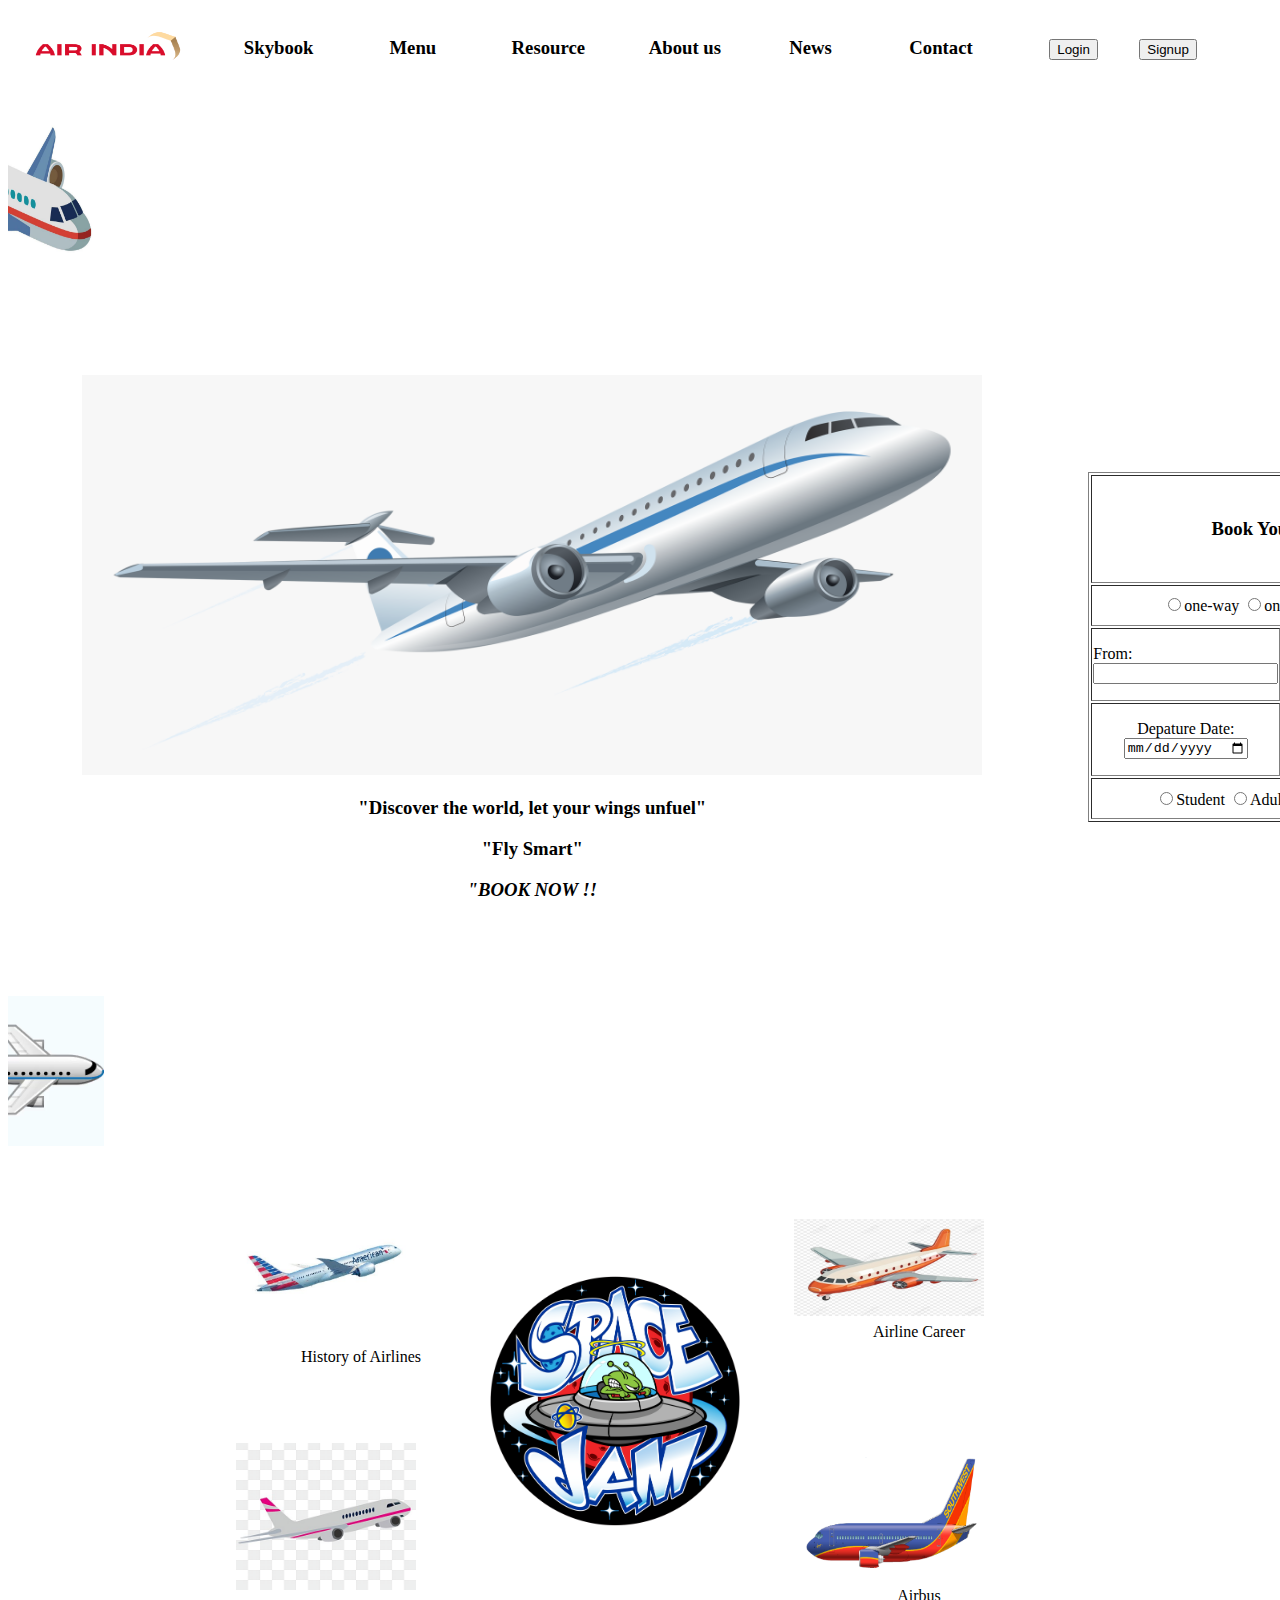
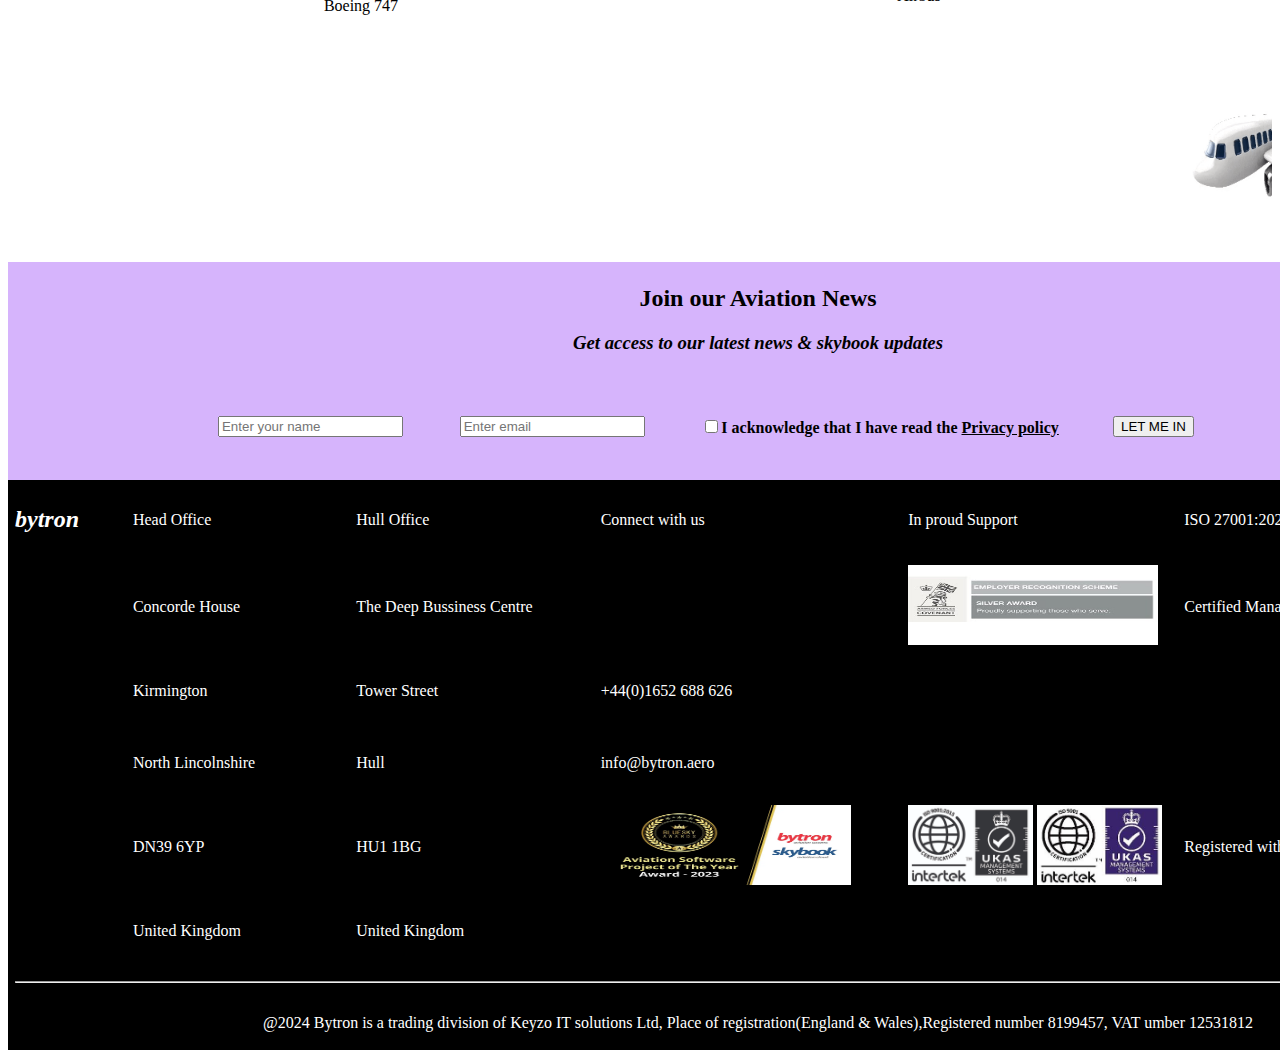
<file: Aeroplane.html>
<!DOCTYPE html>
<html lang="en">

<head>
    <meta charset="UTF-8">
    <meta name="viewport" content="width=device-width, initial-scale=1.0">
    <title>Aeroplane</title>
</head>

<body>
    <table>
        <tr>
            <td width="300px" align="center">
                <img src="./photos/Air-India-Logo.png" alt="" height="70px" width="150px">
            </td>
            <td width="300px" align="center"><h3>Skybook</h3></td>
            <td width="300px" align="center"><h3>Menu</h3></td>
            <td width="300px" align="center"><h3>Resource</h3></td>
            <td width="300px" align="center"><h3>About us</h3></td>
            <td width="300px" align="center"><h3>News</h3></td>
            <td width="300px" align="center"><h3>Contact</h3></td>
            <td width="300px" align="center"><h3><button>Login</button></h3></td>
            <td width="300px"><h3><button>Signup</button></h3></td>
        </tr>
    </table>

    <table height="700px" width="1500px">
        <tr>
            <marquee scrollamount="10" behavior="rotation" direction="right"><img src="./photos/aeroplane.jpg" alt="aeroplane" height="200px" width="200px"></marquee>
        </tr>

        <tr>
            <td align="center"> <img src="./photos/aeroplane-big.png" alt="" height="400px" width="900px">
                <h3> "Discover the world, let your wings unfuel"</h3> 
                <h3>"Fly Smart"</h3>
                <h3><i>"BOOK NOW !!</i></h3></td>

            <td align="center">
                <form action="">
                    <table border="1px" height="350px">
                        <tr> 
                            <td colspan="2" align="center">
                                <h3>Book Your Ticket</h3>
                            </td>
                        </tr>

                        <tr>
                            <td colspan="2" align="center"><input type="radio" name="ra" id="">one-way
                                <input type="radio" name="ra" id="">one-way
                                <input type="radio" name="ra" id="">one-way
                            </td>
                        </tr>

                        <tr>
                            <td><label for="from">From:</label><br>
                            <input type="text" name="from" id=""></td>

                            <td><label for="to">To:</label><br>
                                <input type="text" name="to" id=""></td>
                        </tr>

                        <tr>
                            <td align="center"><label for="dept">Depature Date:</label><br>
                            <input type="date"></td>

                            <td align="center"><label for="dept">Return Date:</label><br>
                                <input type="date"></td>
                        </tr>

                        <tr>
                            
                            <td colspan="2" align="center"><input type="radio" name="rad">Student
                                <input type="radio" name="rad">Adult
                                <input type="radio" name="rad">Senior_Citizen
                            </td>
                        </tr>
                    </table>

                </form>
            </td>
        </tr>        
    </table>

    <tr>
        <marquee scrollamount="10" behavior="rotation" direction="right"><video src="./photos/aero-move.mp4" alt="aeroplane" height="150px" width="150px"></marquee>
    </tr>

    <center>
        <table height="500px">
            <tr>
                <td width="250px" align="center">
                    <marquee behavior="alternate" direction="up" scrollamount="5" height="150px">
                    <img src="./photos/aero-1.jpg" alt="" height="150px"  width="180px"> 
                    </marquee> <br> History of Airlines
               </td>

                <td rowspan="2" width="300px" align="center">
                    <marquee behavior="alternate" direction="up" scrollamount="5" height="260px">
                    <img src="./photos/space.png" alt="" height="250px" width="250px">
                      </marquee>   <!-- spacejam -->
                </td>

                <td width="250px" align="center">
                    <marquee behavior="alternate" direction="up" scrollamount="5" height="100px">
                    <img src="./photos/aero-2.jpg" alt="" height="100px" width="190px"> 
                      </marquee> <br> Airline Career
                </td>
            </tr>

            <tr>
                <td width="250px" align="center">
                    <marquee behavior="alternate" direction="up" scrollamount="5" height="150px">
                    <img src="./photos/aero-3.jpg" alt="" height="150px" width="180px">
                     </marquee><br> Boeing 747
                </td>

                <td align="center">
                    <marquee behavior="alternate" direction="up" scrollamount="5" height="130px">
                    <img src="./photos/aero-4.png" alt="" height="130px" width="200px">
                     </marquee><br> Airbus
                </td>
            </tr>
        </table>
    </center>

    <tr>
        <marquee scrollamount="10" behavior="rotation" direction="left">
            <img src="./photos/aero-dance.gif" alt="aeroplane" height="200px" width="200px"></marquee>
    </tr>

    <table width="1500px" bgcolor="#d6b4fc">     
        <tr>
            <td align="center" colspan="4">
                <h2>Join our Aviation News</h2>
                <h3><i>Get access to our latest news & skybook updates</i></h3>              
            </td>
        </tr>
        <tr>
            <td align="right" height="100px" width="250px"> <input type="text" name="" id="" placeholder="Enter your name"> </td>
            <td align="center" width="100px"><input type="text" name="" id="" placeholder="Enter email"></td>
            <td  width="260px"><input type="checkbox" name="" id=""><b>I acknowledge that I have read the <u>Privacy policy</u></b></td>
            <td  width="250px"><button>LET ME IN</button> </td>
        </tr>
    </table>

    <font color="white">
    <table width="1500px" cellpadding="5px" bgcolor="black">
        
            <tr>
                <td width="100px" height="60px"><i><h2>bytron</h2></i></td>
                <td width="200px">Head Office</td>
                <td width="220px">Hull Office</td>
                <td width="280px">Connect with us</td>
                <td width="250px"> In proud Support</td>
                <td width="300px">ISO 27001:2022&ISO9001:2015</td>
            </tr>

             <tr>
                <td></td>
                <td height="60px">Concorde House</td>
                <td>The Deep Bussiness Centre</td>
                <td></td>
                <td><img src="./photos/aero-footer1.jpg" alt="" height="80px" width=250px"></td>
                <td>Certified Management System</td>
            </tr>

            <tr>
                 <td></td>      
                 <td height="60px">Kirmington</td>
                 <td>Tower Street</td>
                 <td>+44(0)1652 688 626</td>
            </tr>

            <tr>
                <td></td>
                <td height="60px">North Lincolnshire</td>
                <td>Hull</td>
                <td>info@bytron.aero</td>
                <td></td>
                <td></td>
            </tr>

            <tr>
                <td></td>
                <td height="60px">DN39 6YP</td>
                <td>HU1 1BG</td>
                <td height="60px" width="50px">
                    <img height="80px" width="250px" src="./photos/aero-footer2.jpg" alt="">  
                </td>
                <td>
                    <img height="80px" width="125px" src="./photos/aero-footer3.jpg" alt="">
                    <img height="80px" width="125px" src="./photos/aero-footer4.jpg" alt="">
                </td>
                <td>Registered with the ICO</td>
            </tr>

            <tr>
                <td></td>
                <td height="60px">United Kingdom</td>
                <td>United Kingdom</td>
            </tr>


            <td colspan="6"><hr></td>
            

            <tr align="center" >
                <td height="40px"  colspan="6">@2024 Bytron is a trading division of Keyzo IT solutions Ltd, Place of registration(England & Wales),Registered number 8199457, VAT umber 12531812</td>
            </tr>   
    
        </table>
    </font> 

</body>
</html>
</file>
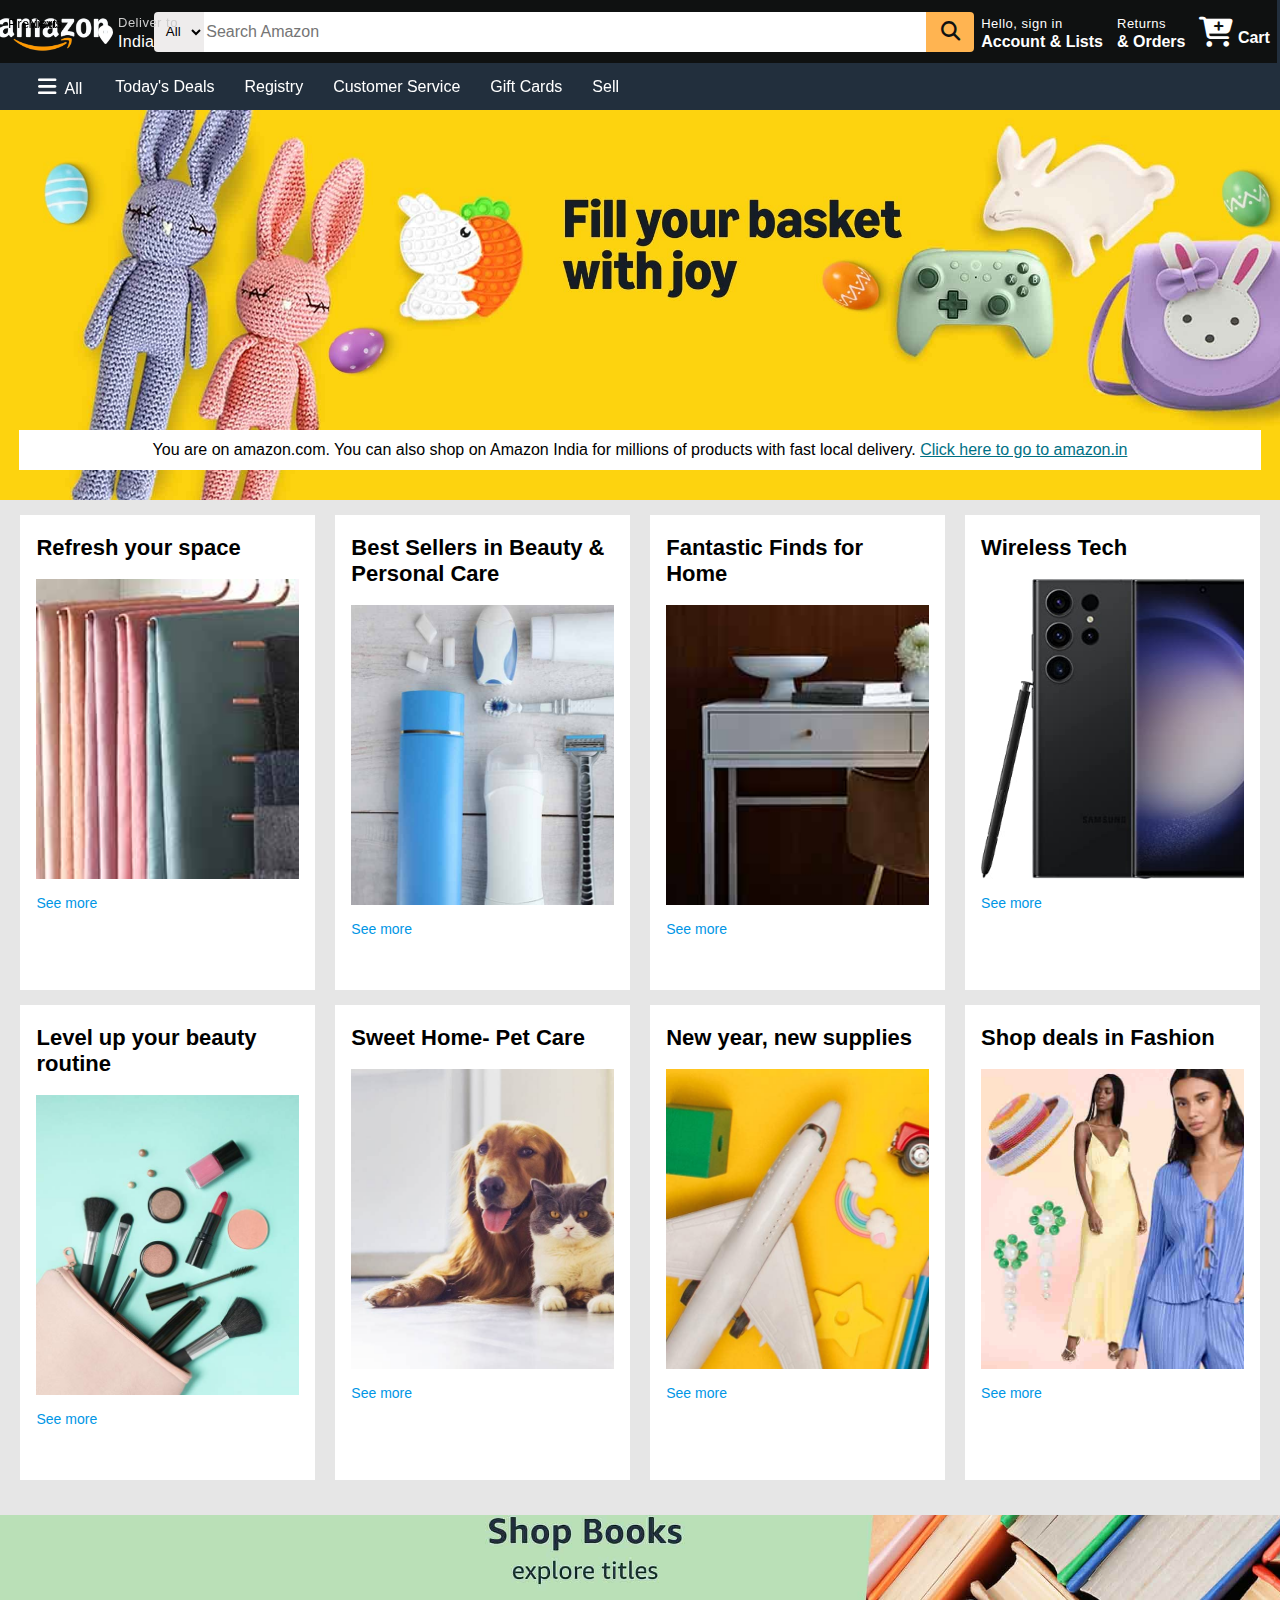
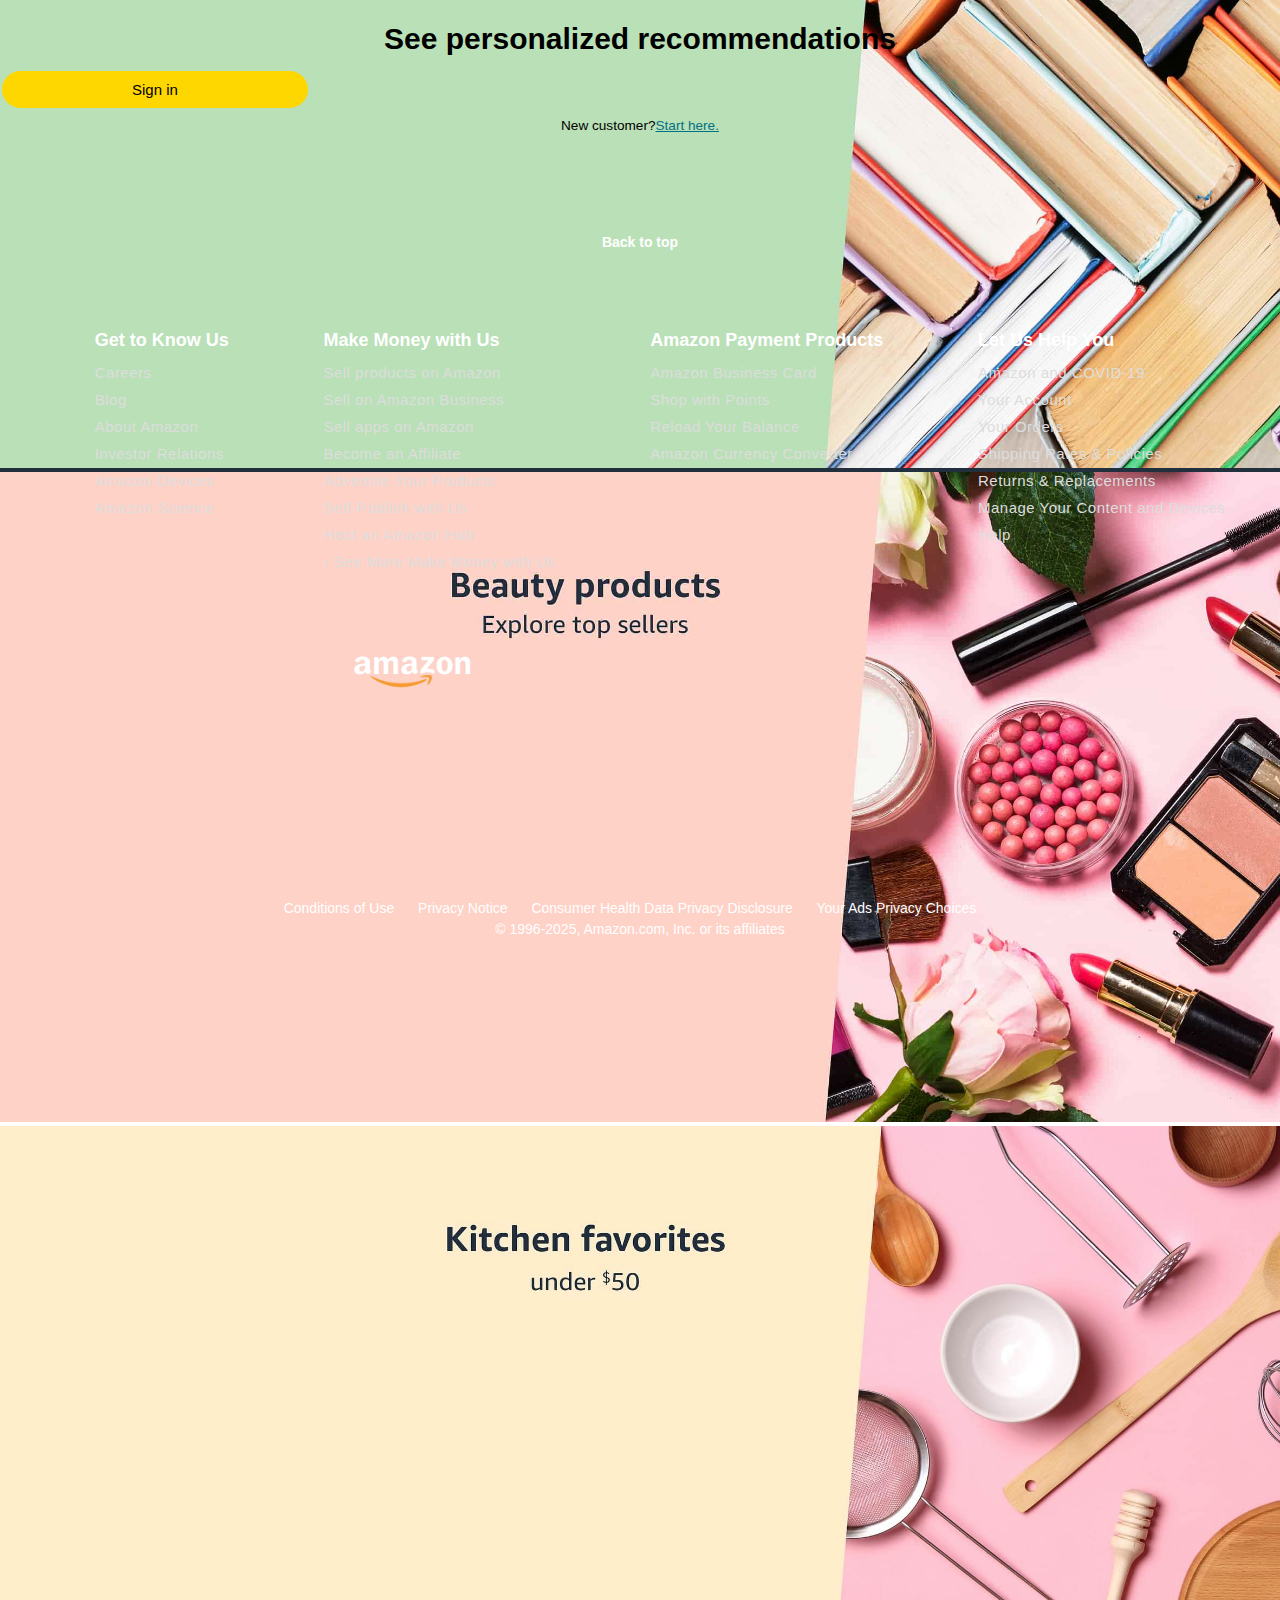
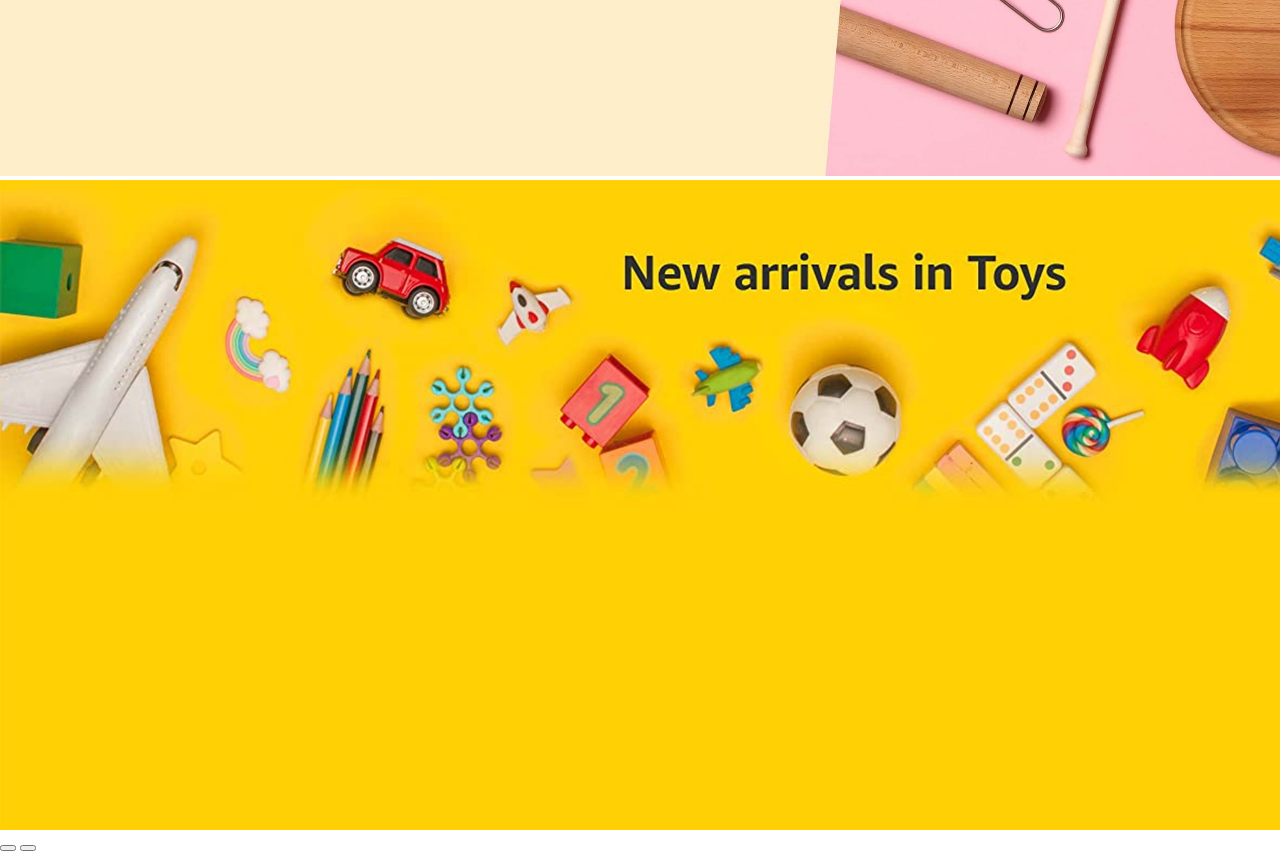
<file: Amazon.html>
<!DOCTYPE html>
<html lang="en">

<head>
    <meta charset="UTF-8">
    <meta name="viewport" content="width=device-width, initial-scale=1.0">
    <title>Document</title>
    <link rel="stylesheet" href="web Amazon.css">
    <link rel="stylesheet" href="https://cdnjs.cloudflare.com/ajax/libs/font-awesome/6.7.2/css/all.min.css" />
    <link href="https://cdn.jsdelivr.net/npm/bootstrap@5.0.2/dist/css/bootstrap.min.css" rel="stylesheet"
        integrity="sha384-EVSTQN3/azprG1Anm3QDgpJLIm9Nao0Yz1ztcQTwFspd3yD65VohhpuuCOmLASjC" crossorigin="anonymous">

    <style>

    </style>

</head>

<body>
    <header>
        <div class="navbar fixed-top">
            <div class="nav-logo">
                <div class="logo">
                    <img src="./photos/amazon1.png" class="logo bordereffect" alt="logo" width="100" height="50">
                </div>
            </div>

            <div class="nav-address">
                <p class="add-first">Deliver to</p>
                <p class="add-sec">India</p>
                <div class="add-icon">
                    <i class="fa-solid fa-location-dot loc"></i>
                </div>
            </div>

            <div class="nav-search">
                <select class="search-select">
                    <option>All</option>
                    <option>All Departments</option>
                    <option>Arts & Crafts</option>
                    <option>Automotive</option>
                    <option>Baby</option>
                    <option>Beauty & Personal Care</option>
                    <option>Books</option>
                    <option>Boy's Fashion</option>
                    <option>Computers</option>
                    <option>Deals</option>
                    <option>Digital Music</option>
                    <option>Electronics</option>
                    <option>Girl's Fashion</option>
                    <option>Health & Household</option>
                    <option>Home & Kitchen</option>
                    <option>Indusrtial & Scientific</option>
                    <option>Kindle Store</option>
                    <option>Luggage</option>
                    <option>Men's Fashion</option>
                    <option>Movies & TV</option>
                    <option>Music, CDs & Vinyl</option>
                    <option>Pet Supplies</option>
                    <option>Prime Video</option>
                    <option>Software</option>
                    <option>Sports & Outdoors</option>
                    <option>Tools & Home Improvement</option>
                    <option>Toys & Games</option>
                    <option>Video Games</option>
                    <option>Women's Fashion</option>
                </select>
                <input placeholder="Search Amazon" class="search-input">
                <div class="search-icon">
                    <i class="fa-solid fa-magnifying-glass"></i>
                </div>
            </div>

            <div class="nav-singin bordereffect">
                <p><span class="nav-p">Hello, sign in</span></p>
                <p class="nav-sec">Account & Lists</p>
            </div>

            <div class="nav-singin bordereffect">
                <p><span class="nav-p">Returns</span></p>
                <p class="nav-sec">& Orders</p>
            </div>

            <div class="nav-cart bordereffect">
                <i class="fa-solid fa-cart-plus"></i>
                Cart
            </div>
        </div>

        <div class="panel">
            <div class="panel-all bordereffect">
                <i class="fa-solid fa-bars"></i>
                All
            </div>
            <p class="panelffect">Today's Deals </p>
            <p class="panelffect">Registry</p>
            <p class="panelffect">Customer Service</p>
            <p class="panelffect">Gift Cards</p>
            <p class="panelffect">Sell</p>
        </div>
    </header>



    <div id="carouselExampleControls" class="carousel slide" data-bs-ride="carousel">
        <div class="carousel-inner">
            <div class="carousel-item active">
                <img src="./photos/hero-sec1.jpg" height="650px" class="d-block w-100" alt="...">
            </div>
            <div class="carousel-item">
                <img src="./photos/hero-sec2.jpg" height="650px" class="d-block w-100" alt="...">
            </div>
            <div class="carousel-item">
                <img src="./photos/hero-sec3.jpg" height="650px" class="d-block w-100" alt="...">
            </div>

            <div class="carousel-item">
                <img src="./photos/hero-sec4.jpg" height="650px" class="d-block w-100" alt="...">
            </div>

            <div class="carousel-item">
                <img src="./photos/hero-sec5.jpg" height="650px" class="d-block w-100" alt="...">
            </div>

            <div class="carousel-item">
                <img src="./photos/hero-sec6.jpg" height="650px" class="d-block w-100" alt="...">
            </div>

        </div>
        <button class="carousel-control-prev" type="button" data-bs-target="#carouselExampleControls"
            data-bs-slide="prev">
            <span class="carousel-control-prev-icon" aria-hidden="true"></span>
            <span class="visually-hidden">Previous</span>
        </button>
        <button class="carousel-control-next" type="button" data-bs-target="#carouselExampleControls"
            data-bs-slide="next">
            <span class="carousel-control-next-icon" aria-hidden="true"></span>
            <span class="visually-hidden">Next</span>
        </button>
    </div>


    <div class="hero-section">
        <div class="hero-msg">
            <p>You are on amazon.com. You can also shop on Amazon India for millions of products with fast local
                delivery. <a href="">Click here to go to amazon.in</a></p>
        </div>
    </div>



    <div class="shop-sec">
        <div class="box1 box">
            <div class="box-content">
                <h2>Refresh your space</h2>
                <div class="box-img" style="background-image: url(./photos/box1_image.jpg);">
                </div>
                <a href="">See more</a>
            </div>
        </div>

        <div class="box2 box">
            <div class="box-content">
                <h2>Best Sellers in Beauty & Personal Care</h2>
                <div class="box-img" style="background-image: url(./photos/box2_image.jpg);">
                </div>
                <a href="">See more</a>
            </div>
        </div>

        <div class="box3 box">
            <div class="box-content">
                <h2>Fantastic Finds for Home</h2>
                <div class="box-img" style="background-image: url(./photos/box3_image.jpg);">
                </div>
                <a href="">See more</a>
            </div>
        </div>

        <div class="box4 box">
            <div class="box-content">
                <h2>Wireless Tech</h2>
                <div class="box-img" style="background-image: url(./photos/box4_image.jpg);">
                </div>
                <a href="">See more</a>
            </div>
        </div>

        <div class="box5 box">
            <div class="box-content">
                <h2>Level up your beauty routine</h2>
                <div class="box-img" style="background-image: url(./photos/box5_image.jpg);">
                </div>
                <a href="">See more</a>
            </div>
        </div>

        <div class="box6 box">
            <div class="box-content">
                <h2>Sweet Home- Pet Care</h2>
                <div class="box-img" style="background-image: url(./photos/box6_image.jpg);">
                </div>
                <a href="" p>See more</a>
            </div>
        </div>

        <div class="box7 box">
            <div class="box-content">
                <h2>New year, new supplies</h2>
                <div class="box-img" style="background-image: url(./photos/box7_image.jpg);">
                </div>
                <a href="">See more</a>
            </div>
        </div>

        <div class="box8 box">
            <div class="box-content">
                <h2>Shop deals in Fashion</h2>
                <div class="box-img" style="background-image: url(./photos/box8_image.jpg);">
                </div>
                <a href="">See more</a>
            </div>
        </div>
    </div>


    <footer>
        <div class="blank"></div>
        <div class="signup">
            <p class="s-head">See personalized recommendations</p>
            <a href=""><button class="s-button">Sign in</button></a>
            <p class="s-ach">New customer?<a href="">Start here.</a></p>
        </div>

        <div class="foot-panel1">
            Back to top
        </div>

        <div class="foot-panel2">
            <div class="footerinfo">
                <ul>
                    <h3>Get to Know Us</h3>
                    <a href="">Careers</a>
                    <a href="">Blog</a>
                    <a href="">About Amazon</a>
                    <a href="">Investor Relations</a>
                    <a href="">Amazon Devices</a>
                    <a href="">Amazon Science</a>
                </ul>

                <ul>
                    <h3>Make Money with Us</h3>
                    <a href="">Sell products on Amazon</a>
                    <a href="">Sell on Amazon Business</a>
                    <a href="">Sell apps on Amazon</a>
                    <a href="">Become an Affiliate</a>
                    <a href="">Advertise Your Products</a>
                    <a href="">Self-Publish with Us</a>
                    <a href="">Host an Amazon Hub</a>
                    <a href="">› See More Make Money with Us</a>
                </ul>

                <ul>
                    <h3>Amazon Payment Products</h3>
                    <a href="">Amazon Business Card</a>
                    <a href="">Shop with Points</a>
                    <a href="">Reload Your Balance</a>
                    <a href="">Amazon Currency Converter</a>
                </ul>

                <ul>
                    <h3>Let Us Help You</h3>
                    <a href="">Amazon and COVID-19</a>
                    <a href="">Your Account</a>
                    <a href="">Your Orders</a>
                    <a href="">Shipping Rates & Policies</a>
                    <a href="">Returns & Replacements</a>
                    <a href="">Manage Your Content and Devices</a>
                    <a href="">Help</a>
                </ul>
            </div>
        </div>

        <div class="foot-panel3">
            <div class="footerlogo">
                <a href=""> <img src="./photos/amazon2.png" class="logocss" alt="logo" width="100" height="50"></a>
            </div>
        </div>

        <div class="foot-panel4">
            <div class="pages">
                <a href="">Conditions of Use</a>
                <a href="">Privacy Notice</a>
                <a href="">Consumer Health Data Privacy Disclosure</a>
                <a href="">Your Ads Privacy Choices</a>
            </div>

            <div class="copyright">
                © 1996-2025, Amazon.com, Inc. or its affiliates
            </div>
        </div>
    </footer>

</body>

<script src="https://cdn.jsdelivr.net/npm/bootstrap@5.0.2/dist/js/bootstrap.bundle.min.js"
    integrity="sha384-MrcW6ZMFYlzcLA8Nl+NtUVF0sA7MsXsP1UyJoMp4YLEuNSfAP+JcXn/tWtIaxVXM"
    crossorigin="anonymous"></script>

</html>
</file>
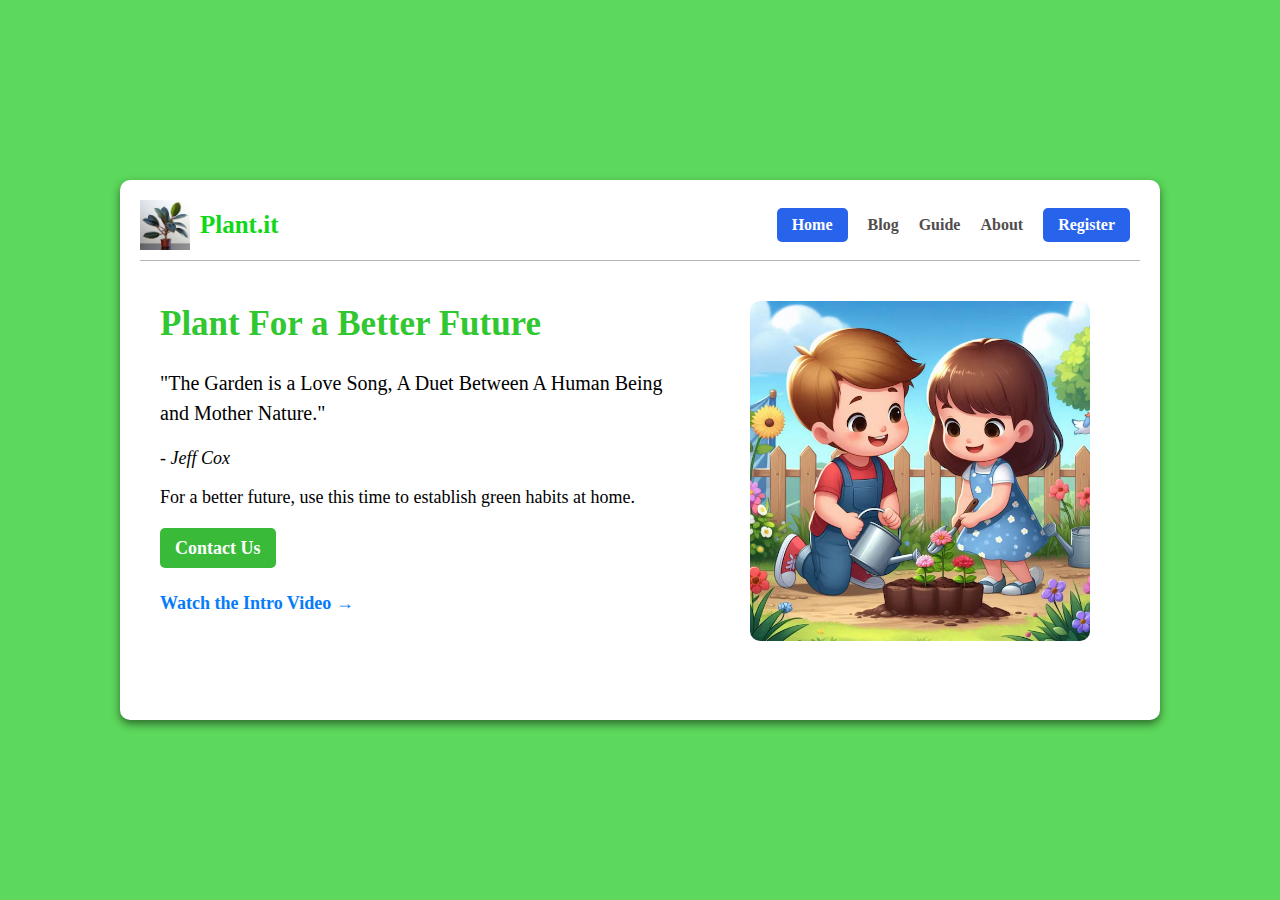
<file: Plant.html>
<!DOCTYPE html>
<html lang="en">

<head>
    <meta charset="UTF-8">
    <meta name="viewport" content="width=device-width, initial-scale=1.0">
    <title>Plant</title>
    <link rel="stylesheet" href="./web Plant.css">
</head>

<body>
    <div class="box">
        <header>
            <div class="logo">
                <img src="./photos/plant.jpg" alt="plant" height="50px" class="logo-img">
                Plant.it
            </div>
            <nav class="navRight">
                <a href="" class="nav-button">Home</a>
                <a href="" class="nav-items">Blog </a>
                <a href="" class="nav-items">Guide</a>
                <a href="" class="nav-items">About</a>
                <a href="" class="nav-button">Register</a>
            </nav>
        </header>

        <main>
            <div class="text-sec">
                <h1>Plant For a Better Future</h1>
                <p class="para">"The Garden is a Love Song, A Duet Between A Human Being and Mother Nature."</p>
                <p class="author">- Jeff Cox</p>
                <p class="subtext">For a better future, use this time to establish green habits at home.</p>
                <a href="" class="cta-button">Contact Us</a>
                <a href="#" class="video-link">Watch the Intro Video →</a>
            </div>

            <div class="img-sec">
                <img src="./photos/plant1.jpg"
                    alt="planting" height="340px" width="340px" class="side-img">
            </div>
        </main>

    </div>


</body>

</html>
</file>
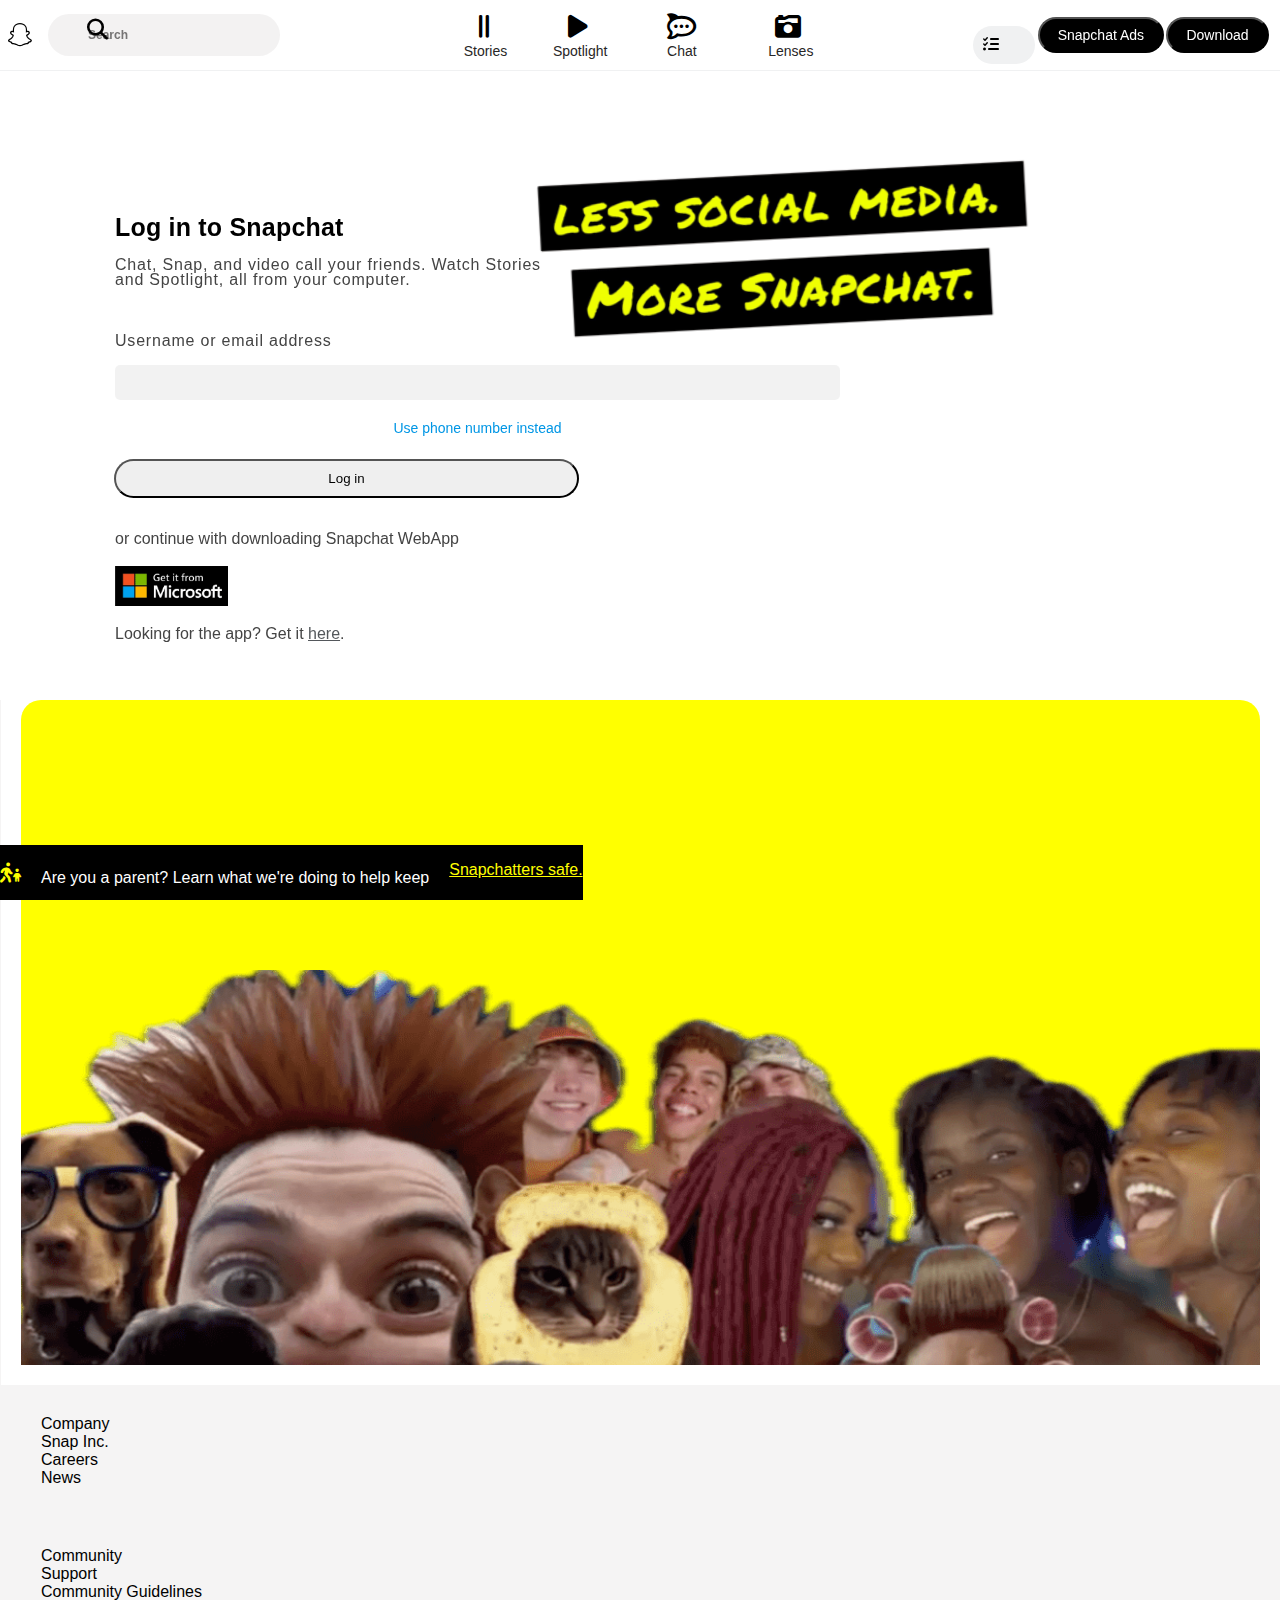
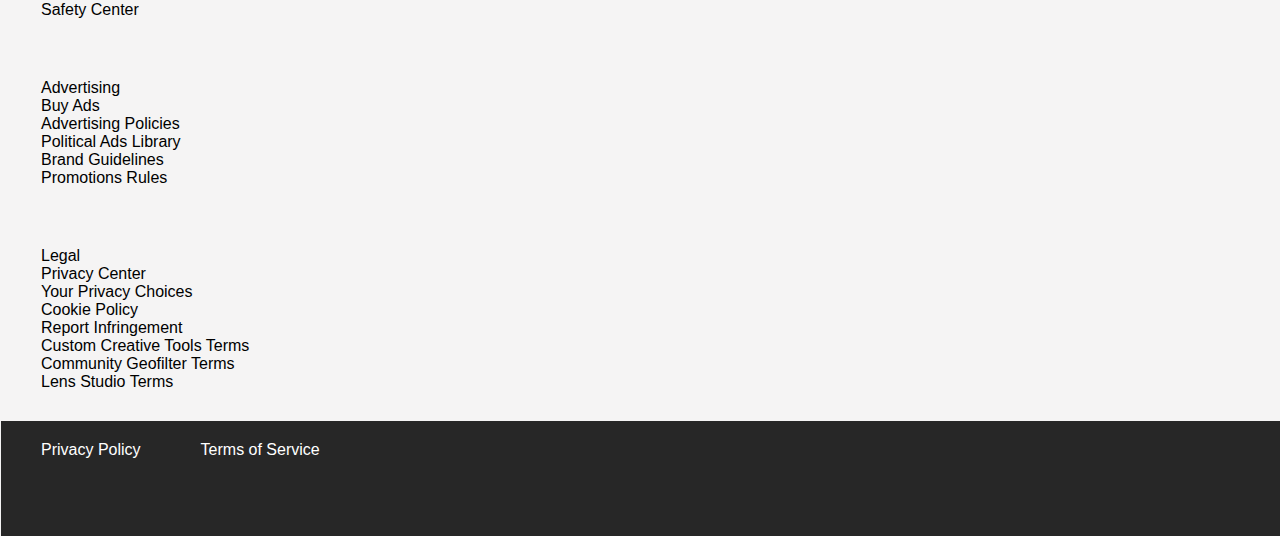
<file: Snapchat.html>
<!DOCTYPE html>
<html lang="en">

<head>
    <meta charset="UTF-8">
    <meta name="viewport" content="width=device-width, initial-scale=1.0">
    <title>Document</title>
    <link rel="stylesheet" href="web Snapchat.css">
    <link href="https://cdn.jsdelivr.net/npm/bootstrap@5.0.2/dist/css/bootstrap.min.css" rel="stylesheet"
        integrity="sha384-EVSTQN3/azprG1Anm3QDgpJLIm9Nao0Yz1ztcQTwFspd3yD65VohhpuuCOmLASjC" crossorigin="anonymous">
    <link rel="stylesheet" href="https://cdnjs.cloudflare.com/ajax/libs/font-awesome/6.7.2/css/all.min.css">
    <link rel="stylesheet" href="https://cdnjs.cloudflare.com/ajax/libs/font-awesome/6.7.2/css/all.min.css" />
</head>

<body>
    <section class="head-section">
        <nav>
            <div id="box">
                <div class="snap">
                    <i style="font-size: 25px;" class=" fa-brands fa-snapchat"></i>
                </div>
                <span class="search-icon"> <i class="fa-solid fa-magnifying-glass"></i></span>
                <input class="text" type="text" placeholder="Search">
            </div>

            <div class="headerIcon">
                <div class="row icons">
                    <div class="col iconhover">
                        <i class="fa-solid fa-grip-lines-vertical"></i>
                        <p class="icon-names">Stories</p>
                    </div>
                    <div class="col iconhover">
                        <i class="fa-solid fa-play"></i>
                        <p class="icon-names">Spotlight</p>
                    </div>
                    <div class="col iconhover">
                        <i class="fa-brands fa-rocketchat"></i>
                        <p class="icon-names icname1">Chat</p>
                    </div>
                    <div class="col iconhover">
                        <i class="fa-solid fa-camera-retro"></i>
                        <p class="icon-names icname2">Lenses</p>
                    </div>
                </div>
            </div>

            <div id="box">
                <p class="input1">
                    <i class="fa-solid fa-list-check"></i>
                </p>
                <button class="input">Snapchat Ads</button>
                <button class="input">Download</button>
            </div>
        </nav>
    </section>

    <div class="row">
        <div class="col-5">
            <section>
                <div class="login-pg">
                    <div class="content">
                        <h5 class="c1">Log in to Snapchat</h5>
                        <div class="c2">Chat, Snap, and video call your friends. Watch Stories</div>
                        <div class="comm">and Spotlight, all from your computer. </div>
                        <div class="c3">Username or email address</div>
                        <div class="c4"><input type="text" name="" id=""></div>
                        <div class="c5">Use phone number instead</div>
                        <button class="btn btn-primary">Log in</button>
                        <div class="c7">or continue with downloading Snapchat WebApp</div>
                        <div class="microsoft">
                            <a href=""> <img src="./photos/microsoft.jpg" alt="" height="40px"> </a>
                        </div>
                        <div class="c8">Looking for the app? Get it <a href="">here</a>.</div>
                    </div>
                </div>
            </section>
        </div>
        <div class="col-7">
            <div class="img">
                <img class="imgstyle1" src="./photos/snapimg2.png" alt="">
                <img class="imgstyle" src="./photos/snapImg1.png" alt="">
            </div>

            <div class="row bgclr ">
                <div class="col-3">
                    <p>Company</p>
                    <p>Snap Inc.</p>
                    <p>Careers</p>
                    <p>News</p>
                </div>
                <div class="col-3">
                    <p>Community</p>
                    <p>Support</p>
                    <p>Community Guidelines</p>
                    <p>Safety Center</p>
                </div>
                <div class="col-3">
                    <p>Advertising</p>
                    <p>Buy Ads</p>
                    <p>Advertising Policies</p>
                    <p>Political Ads Library</p>
                    <p>Brand Guidelines</p>
                    <p>Promotions Rules</p>
                </div>
                <div class="col-3">
                    <p>Legal</p>
                    <p>Privacy Center</p>
                    <p>Your Privacy Choices</p>
                    <p>Cookie Policy</p>
                    <p>Report Infringement</p>
                    <p>Custom Creative Tools Terms</p>
                    <p>Community Geofilter Terms</p>
                    <p> Lens Studio Terms</p>
                </div>
            </div>

            <div class="row blank1">
                <div class="footext">
                    <p>Privacy Policy</p>
                    <p>Terms of Service</p>
                </div>
            </div>
        </div>

        <div class="footer">
            <i class="fa-solid fa-person-walking people"></i>
            <i class="fa-solid fa-child people"></i>
            <p>Are you a parent? Learn what we're doing to help keep</p>
            <a class="footera" href="">Snapchatters safe.</a>
        </div>
    </div>
</body>
<script src="https://cdn.jsdelivr.net/npm/bootstrap@5.0.2/dist/js/bootstrap.bundle.min.js"
    integrity="sha384-MrcW6ZMFYlzcLA8Nl+NtUVF0sA7MsXsP1UyJoMp4YLEuNSfAP+JcXn/tWtIaxVXM"
    crossorigin="anonymous"></script>

</html>
</file>
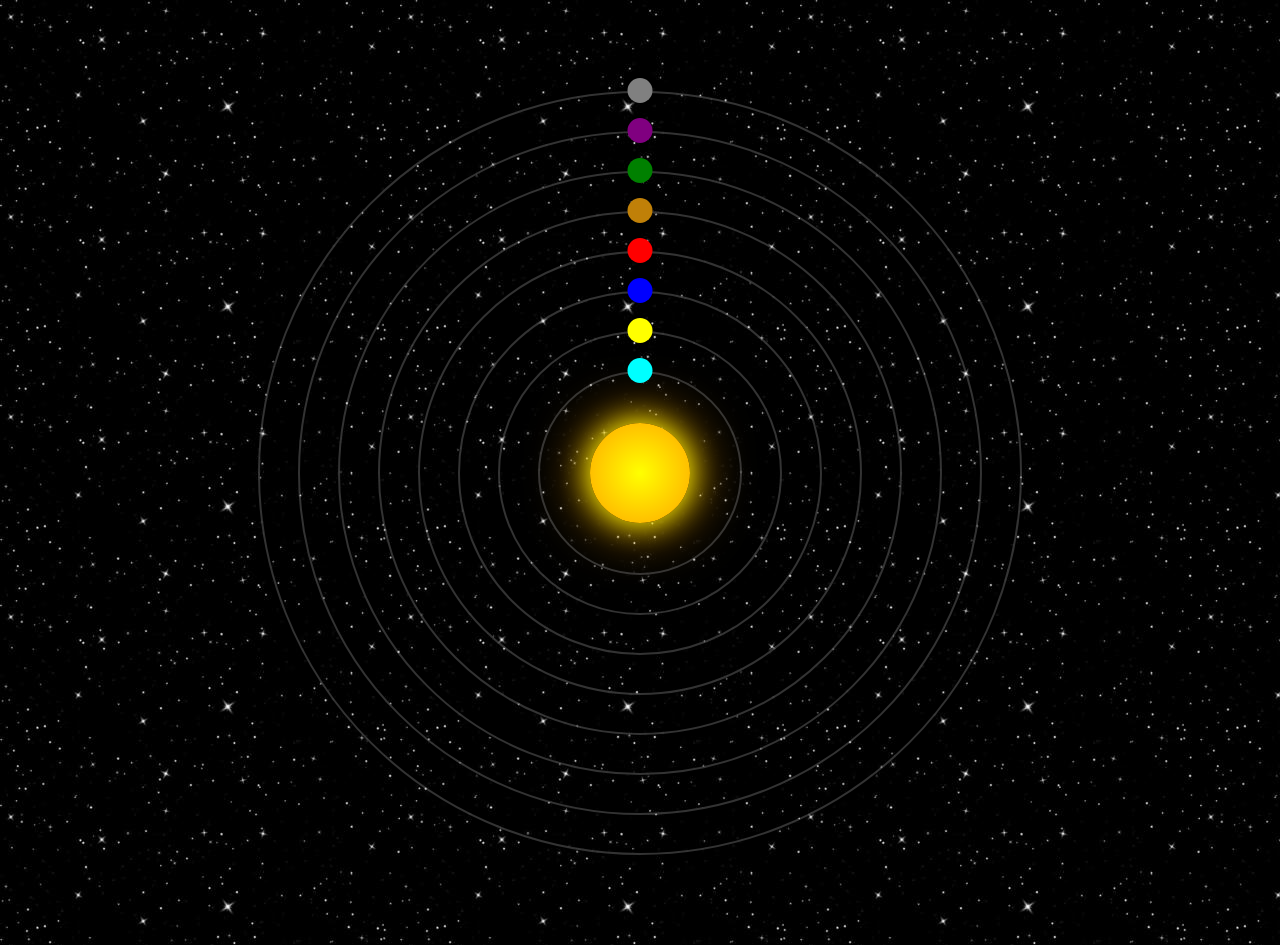
<file: Solar.html>
<!DOCTYPE html>
<html lang="en">

<head>
    <meta charset="UTF-8">
    <meta name="viewport" content="width=device-width, initial-scale=1.0">
    <title>Solar System</title>
    <link rel="stylesheet" href="web Solar.css">
</head>

<body>
    <div class="solar-system">

        <div class="sun"></div>

        <div class="orbit mercury-orbit">
            <div class="planet mercury"></div>
        </div>

        <div class="orbit venus-orbit">
            <div class="planet venus"></div>
        </div>

        <div class="orbit earth-orbit">
            <div class="planet earth"></div>
        </div>

        <div class="orbit mars-orbit">
            <div class="planet mars"></div>
        </div>

        <div class="orbit jupiter-orbit">
            <div class="planet jupiter"></div>
        </div>
        <div class="orbit saturn-orbit">
            <div class="planet saturn"></div>
        </div>
        <div class="orbit uranus-orbit">
            <div class="planet uranus"></div>
        </div>
        <div class="orbit neptune-orbit">
            <div class="planet neptune"></div>
        </div>
        
    </div>
</body>

</html>
</file>
<file: web Amazon.css>
* {
  margin: 0;
  font-family: Arial;
}
p {
  margin-bottom: 0px !important;
}
.navbar {
  height: 63px;
  flex-wrap: nowrap !important;
  background-color: #0f1111;
  color: white;
  display: flex;
  align-items: center;
  justify-content: space-around !important;
  position: fixed;
  top: 0;
}

.nav-logo {
  height: 50px; 
}

.logo {
  height: 40px;
  width: 118px;
  position: relative;
  left: -3px;
  top: 3px;

}

.logocss {
  width: 145px;
  height: 75px;
  top: 400px;
  position: absolute;
  right: 795px;
}
.footerlogo {
  background-size: cover;
  height: 50px;
  width: 100%;
  display: flex;
  justify-content: center;
  position: absolute;
  top: 1830px;
}

.bordereffect:hover {
  border: 1.5px solid white;
}
.panelffect:hover {
  border: 1.5px solid white;
  padding: 8px 3px;
}

/* box2 */

.add-first {
  color: #cccccc;
  font-size: 13px;
  position: absolute;
  top: 15px;
  letter-spacing: 0.5px;
}
.loc {
  margin-left: -20px;
  margin-top: -15px;
  font-size: 20px;
}
.add-sec {
  color: #ffffff;
  padding-top: 20px;
  font-size: 16px;
  font-weight: 500;
  letter-spacing: 0.3px;
}

.add-icon {
  position: absolute;
  display: flex;
  top: 40px;
}

/* box3 */
.nav-search {
  display: flex;
  justify-content: space-evenly;
  width: 820px;
  height: 40px;
  border-radius: 4px;
}

.search-select {
  background-color: rgb(238, 236, 236);
  width: 50px;
  text-align: center;
  border-top-left-radius: 4px;
  border-bottom-left-radius: 4px;
  border: none;
}
.search-select:hover{
  cursor: pointer;
}
.search-input {
  width: 100%;
  font-size: 1rem;
  border: none;
}

.search-icon {
  width: 55px;
  display: flex;
  justify-content: center;
  align-items: center;
  font-size: 1.2rem;
  background-color: #ffb451;
  border-top-right-radius: 4px;
  border-bottom-right-radius: 4px;
  color: #0f1111;
}

.nav-search:hover {
  border: 2.5px solid hsl(33, 98%, 56%);
}

/* box4 */
span {
  font-size: 13px;
  letter-spacing: 0.5px;
  font-weight: 500;
  position: absolute;
  top: 16px;
}
.nav-singin p, .nav-cart{
  padding: 7px 7px;
}
.nav-sec {
  font-size: 16px;
  font-weight: bold;
  position: relative;
  top: 3px;
}

/* box6 */
.nav-cart i {
  font-size: 30px;
}

.nav-cart {
  font-size: 16px;
  font-weight: bold;
}

/* panel  */
.panel {
  height: 110px;
  background-color: #222f3d;
  display: flex;
  color: white;
  align-items: center;
  padding: 0 50px;
}
.panel p {
  margin: 8px 15px;
  margin-top: 63px;
  position: relative;
  left: -30px;
}
.panel-all {
  font-size: 16px;
  margin-right: 20px;
  margin-top: 63px;
  padding: 8px;
  left: -20px;
  position: relative;
}
.panel-all i {
  font-size: 21px;
  margin-right: 5px;
}

/* carousel -sec  */
.carousel {
  height: 100px;
}

.carousel-control-next-icon {
  top: 150px ;
  width: 215px !important;
  height: 60px !important;
  color: black !important;
  right: -65px;
}
.carousel-control-prev-icon {
  top: 150px ;
  width: 215px !important;
  height: 60px !important;
  left:-65px;
}


.hero-section {
  background-size: cover;
  height: 350px;
  display: flex;
  justify-content: center;
  align-items: flex-end;
  position: relative;
}

.hero-msg {
  background-color: white;
  color: black;
  height: 40px;
  display: flex;
  justify-content: center;
  align-items: center;
  font-size: 16px;
  width: 97%;
  margin-bottom: 90px;
}

.hero-msg a {
  color: #007185 !important;
}
.hero-msg a:hover {
  color: #2c3847 !important;
  text-decoration: underline !important;
}

/* shop section */
.shop-sec {
  display: flex;
  flex-wrap: wrap;
  justify-content: space-evenly;
  background-color: #e6e6e6;
  position: relative;
  margin-top: -60px;
}

.box {
  height: 440px;
  width: 23%;
  background-color: white;
  padding: 20px 0px 15px;
  margin-top: 15px;
}

.box-img {
  height: 300px;
  background-size: cover;
  background-repeat: no-repeat;
  margin-top: 18px;
  margin-bottom: 15px;
}

.box-content {
  margin: 0px 1rem;
}
.box-content h2 {
  font-size: 22px;
  font-weight: bold;
}

.box-content a {
  color: #0096e5;
  text-decoration: none;
  font-size: 14px;
}

.box-content:hover {
  color: #222f3d;
}
footer {
  margin-top: 15px;
}

.blank {
  height: 35px;
  background-color: #e6e6e6;
  position: relative;
  top: -15px;
}

.signup {
  height: 210px;
  background-color: white;
  border: 2px solid #e6e6e6;
  border-radius: 5px;
  margin-top: 40px;
  margin-bottom: 30px;
  place-items: center;
  font-weight: lighter;
}

.s-head {
  font-size: 30px;
  font-weight: 700;
  margin-top: 50px;
}

.s-button {
  color: black;
  padding: 10px 130px;
  border-radius: 50px;
  font-weight: 500;
  font-size: 15px;
  background-color: gold;
  border: none;
  margin-top: 15px;
}
.s-button:hover {
  background-color: rgb(249, 212, 4);
}

.s-ach {
  margin-top: 10px;
  font-size: 0.85rem;
}

.s-ach a {
  text-decoration: underline;
  color: #007185;
  font-weight: 500;
}

.s-ach a:hover {
  color: #37475a;
  cursor: pointer;
  font-weight: 500;
}

.foot-panel1 {
  background-color: #37475a;
  color: white;
  height: 55px;
  display: flex;
  align-items: center;
  justify-content: center;
  font-size: 14px;
  font-weight: bold;
}
.foot-panel1:hover {
  background-color: #43556a;
}

.foot-panel2 {
  background-color: #222f3d;
  color: white;
  height: 430px;
  display: flex;
  justify-content: space-evenly;
  padding-bottom: 100px;
}
.footerinfo {
  display: flex;
  justify-content: space-evenly;
  width: 1400px;
}
ul {
  padding-top: 30px;
  margin-top: 18px !important;
}
ul h3 {
  margin: 13px 0;
  font-size: 18px;
  font-weight: bold;
}
ul a {
  display: block;
  font-size: 15px;
  letter-spacing: 0.5px;
  margin-top: 10px;
  color: #dddddd;
  font-weight: 500;
  text-decoration: none;
}
ul a:hover {
  text-decoration: underline;
  color: #dddddd;
}
.foot-panel3 {
  background-color: #222f3d;
  color: white;
  border-top: 0.5px solid white;
  height: 75px;
  display: flex;
  justify-content: center;
  align-items: center;
}

.foot-panel4 {
  background-color: #131a22;
  color: white;
  height: 95px;
  text-align: center;
}
.pages a {
  color: white;
  text-decoration: none;
  margin-right: 20px;
}
.pages {
  padding-top: 25px;
  font-size: 14px;
  font-weight: 500;
}
.pages a:hover {
  color: white;
  text-decoration: underline;
}
.copyright {
  padding-top: 5px;
  font-size: 14px;
}
</file>
<file: web Plant.css>
body {
  margin: 0;
  background-color: rgb(92, 216, 92);
  height: 100vh;
  display: flex;
  justify-content: center;
  align-items: center;
}

.box {
  background-color: white;
  height: 500px;
  width: 1000px;
  padding: 20px;
  border-radius: 10px;
  box-shadow: 0 4px 8px rgba(0, 0, 0,0.5);
}
header {
  display: flex;
  justify-content: space-between;
  align-items: center;
  border-bottom: 1px solid rgb(188, 179, 179);
  padding-bottom: 10px;
}

.logo {
  color: rgb(15, 216, 25);
  font-weight: bold;
  font-size: 25px;
  display: flex;
  align-items: center;
}

.logo-img {
  padding-right: 10px;
}

.navRight{
  display: flex;
  justify-content: flex-end;
}

nav a {
  text-decoration: none; 
  font-weight: bold; 
  font-size: 16px;
  margin: 0 10px;
  color: rgb(81, 77, 77);
}
.nav-button{
  background-color: rgb(40, 99, 236);
  color: white;
  border-radius: 5px;
  padding: 8px 15px;
}
.nav-button:hover{
  background-color: rgb(2, 52, 169);
}
.nav-items{
  padding-top: 8px;
}
main{
  display: flex;
  padding-top: 20px;
}

.text-sec{
  margin-left: 20px;
  margin-right: -15px;
}

.text-sec h1{
  color: rgb(49, 199, 49);
  font-size: 35px;
}

.text-sec p{
  padding-right: 100px;
}

.author{
  font-style: italic;
  font-size: 18px;
}
.para{
  line-height: 30px;
  font-size: 20px;
}
.subtext{
  font-size: 18px;
  margin-bottom: 20px;
}

.cta-button{
  background-color: rgb(57, 187, 57);
  color: white;
  border: none;
  border-radius: 5px;
  font-weight: bold;
  font-size: 18px;
  padding: 10px 15px;
  cursor: pointer;
  text-decoration: none;
  line-height: 40px;
}
.cta-button:hover{
  background-color: rgb(51, 156, 51);
}

.video-link{
  display: block;
  text-decoration: none;
  font-weight: bold;
  margin-top: 10px;
  color: #077cfa;
  font-size: 18px;
  line-height: 50px;
}
.video-link:hover{
  color: #0056b3;
}

.img-sec{
  display: flex;
  justify-content: center;
  margin-top: 20px;
}

.side-img{
  border-radius: 10px;
 margin-right: 50px;
}
</file>
<file: web Snapchat.css>
* {
  margin: 0;
}
.row {
  margin-right: 0 !important;
}
body {
  font-family: Arial, Helvetica, sans-serif;
}
.head-section {
  position: fixed;
  top: 0;
  background: white;
  width: 100%;
  border-bottom: 1px solid #f0f1f2;
}
nav {
  height: 70px;
  display: flex;
  justify-content: space-between;
  align-items: center;
}
#box {
  display: flex;
  justify-content: space-evenly;
  align-items: center;
  width: 300px;
  height: 80px;
  position: relative;
  right: 9px;
}

.snap {
  padding: 15px 15px;
  border-radius: 10px;
}
.snap:hover {
  background-color: yellow;
  padding: 15px 17px;
}
.text {
  margin-right: 10px;
  height: 40px;
  width: 190px;
  border-radius: 30px;
  padding-left: 40px;
  background-color: rgba(194, 191, 191, 0.2);
  border: none !important;
  font-size: 12px;
}
.text::placeholder {
  color: rgb(118, 117, 117);
  font-weight: bold;
}
.text:focus {
  border: none;
}
.search-icon {
  position: absolute;
  left: 96px;
  top: 23px;
  font-size: 21px;
}
.icons {
  width: 100%;
  display: flex;
  justify-content: space-evenly;
  font-size: 26px;
  /* padding-bottom: 15px; */
}
.icons i {
  padding: 10px 30px;
}
.iconhover {
  height: 63px;
}
.iconhover:hover {
  background-color: rgb(240, 239, 239);
  height: 63px;
  border-radius: 10px;
}

.headerIcon {
  width: 421px;
}
.icon-names {
  position: absolute;
  top: 40px;
  padding-left: 15px;
  font-size: 14px;
  padding-top: 3px;
  font-weight: 500;
  color: rgb(39, 38, 38);
}
.icname1 {
  padding-left: 30px;
}
.icname2 {
  padding-left: 23px;
}
.input1 {
  border-radius: 50px;
  padding: 10px;
  background-color: #f0f1f2;
  cursor: pointer;
  margin-top: 20px;
  width: 42px;
}
.input1:hover {
  background-color: #c0c0c0;
}
.input {
  background-color: black;
  color: white;
  border-radius: 20px;
  padding: 8px 18px;
  display: flex;
  align-items: center;
  font-size: 14px;
  text-decoration: none;
}
.box p {
  margin-right: 50px;
}

.login-pg {
  height: 600px;
}
.scroll-pg {
  width: 100%;
}
.content {
  margin-top: 200px;
  margin-left: 115px;
  margin-right: 140px;
  position: fixed;
}
.c1 {
  font-size: 25px;
  letter-spacing: 0.2px;
  line-height: 55px;
  font-weight: 600;
}
.c2 {
  font-size: 16px;
  line-height: 20px;
  color: rgb(68, 68, 68);
  margin-bottom: 25px;
  letter-spacing: 0.8px;
  font-weight: 500;
}

.comm {
  margin-top: -5%;
  letter-spacing: 0.8px;
  font-weight: 500;
  font-size: 16px;
  color: rgb(68, 68, 68);
  line-height: 32px;
}
.c3 {
  font-size: 16px;
  color: rgb(68, 68, 68);
  margin-top: 5%;
  font-weight: 500;
  letter-spacing: 0.8px;
}

.c4 input {
  padding: 10px 130px;
  border-radius: 5px;
  background-color: rgba(0, 0, 0, 0.05);
  border: none;
  margin: 20px 0;
  margin-top: 15px;
  width: 465px;
}
.c5 {
  font-size: 14px;
  color: #0096e5;
  display: flex;
  justify-content: center;
  margin-bottom: 15px;
  cursor: pointer;
}
.btn-primary {
  width: 465px;
  border-radius: 25px !important;
  margin: 8px;
  padding: 10px !important;
  margin-left: -1px;
}
.btn-primary:hover {
  background-color: #0e6cf9 !important;
}
.footera:hover {
  color: yellow;
}
.c7 {
  font-size: 16px;
  color: rgb(68, 68, 68);
  margin-bottom: 15px;
  line-height: 65px;
}
.microsoft {
  margin-bottom: 15px;
  margin-top: -20px;
}
.c8 {
  font-size: 16px;
  color: rgb(68, 68, 68);
}
.c8 a {
  color: #53575b;
}
.img {
  height: 665px;
  overflow: hidden;
  margin: 20px;
  margin-top: 100px;
}
.imgstyle {
  border-radius: 20px;
  padding-top: 270px;
  background-color: yellow;
  height: 920px;
  width: 100%;
}
.imgstyle1 {
  position: absolute;
  transform: rotate(-3deg);
  right: 225px;
  top: 100px;
  width: 550px;
}
.col-7 {
  border-left: 1px solid #f5f4f4;
}
.col-3 p {
  margin: 0;
  font-size: 16px;
  font-weight: 400 !important;
  color: rgb(0, 0, 0);
}
.bgclr {
  background-color: #f5f4f4;
}
.col-3 {
  padding: 30px !important;
  padding-left: 40px !important;
}
.blank1 {
  height: 115px;
  background-color: rgb(39, 39, 39);
}
.blank1 p {
  color: white;
  padding: 20px;
  padding-left: 40px !important;
  font-size: 14px;
}
.footext {
  display: flex;
  font-size: 18px;
}
.footext p {
  font-size: 16px;
  font-weight: 400;
}
.footer {
  background-color: black;
  height: 55px;
  color: white;
  display: flex;
  justify-content: center;
  align-items: center;
  position: fixed;
  bottom: 0;
  font-size: 16px;
  font-weight: 400;
}
.people {
  color: yellow;
  font-size: 20px;
}
.fa-child {
  font-size: 13px;
  padding-top: 6px;
}
.footer p {
  padding: 10px 20px !important;
  margin-top: 10px;
}
.footer a {
  color: yellow;
  margin-bottom: 6px;
}
</file>
<file: web Solar.css>
body {
  margin: 0;
  display: flex;
  justify-content: center;
  align-items: center;
  height: 105vh;
  width: 100%;
  overflow: hidden;
  background-image: url("./photos/sky.jpg");
}

.solar-system {
  position: relative;
  height: 650px;
  width: 650px;
}
.sun {
  position: absolute;
  height: 100px;
  width: 100px;
  top: 50%;
  left: 50%;
  margin-top: -50px;
  margin-left: -50px;
  background: radial-gradient(circle, yellow, orange);
  border-radius: 50%;
  box-shadow: 0 0 30px yellow, 0 0 60px orange;
}
.orbit {
  position: absolute;
  top: 50%;
  left: 50%;
  border: 2px solid rgba(255, 255, 255, 0.2);
  border-radius: 50%;
  transform: translate(-50%, -50%);
  animation: rotate 10s infinite linear; 
}

.mercury-orbit{
  height:200px;
  width: 200px;
  animation-duration: 4s;
}
.venus-orbit{
  height: 280px;
  width: 280px;
  animation-duration: 6s;
}
.earth-orbit{
  height:360px;
  width: 360px;
  animation-duration: 8s;
}
.mars-orbit{
  height: 440px;
  width: 440px;
  animation-duration: 10s;
}
.jupiter-orbit{
  height: 520px;
  width: 520px;
  animation-duration: 12s;
}
.saturn-orbit{
  height: 600px;
  width: 600px;
  animation-duration: 14s;
}
.uranus-orbit{
  height: 680px;
  width: 680px;
  animation-duration: 16s;
}
.neptune-orbit{
  height:760px;
  width: 760px;
  animation-duration: 18s;
}

@keyframes rotate {
  100%{
    transform:translate(-50%, -50%) rotate(360deg);
  }
}

.planet{
  position: absolute;
  top: -15px;
  left: 50%;
  height: 25px;
  width: 25px;
  border-radius: 50%;
  transform: translate(-50%);
  transition: transform 2s ease, width 0.5s ease, height 0.5s ease;
}


.mercury{ background-color: aqua;}
.venus{ background-color: yellow;}
.earth{ background-color: blue;}
.mars{ background-color: red;}
.jupiter{ background-color: rgb(192, 128, 8);}
.saturn{ background-color: green;}
.uranus{ background-color: purple;}
.neptune{ background-color: grey;}
</file>
